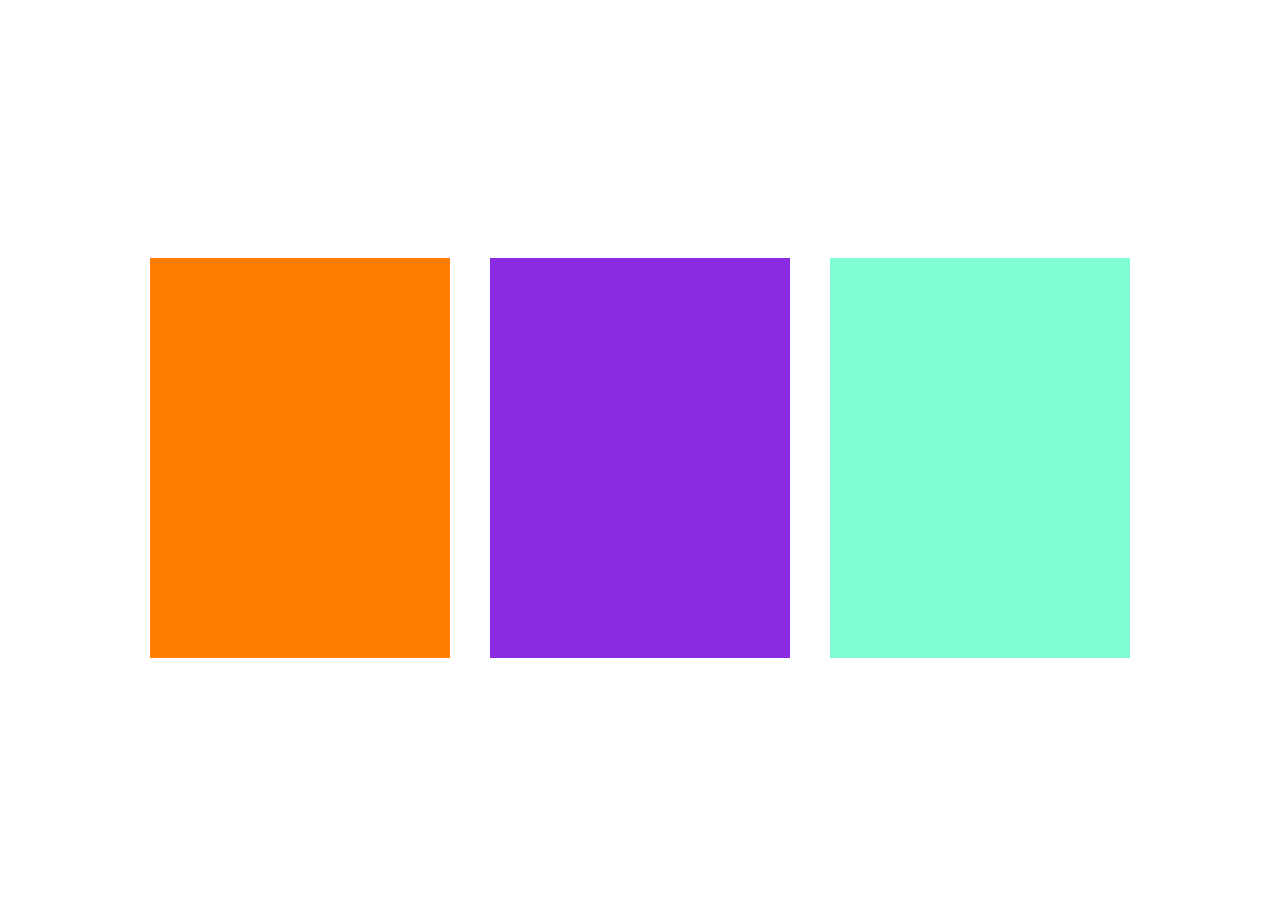
<file: class-2-assigment-solution.html>
<!DOCTYPE html>
<html lang="en">
  <head>
    <meta charset="UTF-8" />
    <meta name="viewport" content="width=device-width, initial-scale=1.0" />
    <title>Assignment 2 Solution</title>

    <style>
      /* body {
          
          height: 1000px;
      } */
      .container {
        display: flex;
        width: 100%;
        height: 100vh;
        flex-wrap: wrap;
        /* flex-grow: 24; */
        flex-direction: row;
        justify-content: center;
        gap: 40px;
        align-items: center;
      }

      .circle {
        width: 300px;
        height: 400px;
        /* border-radius: 100%; */
        background-color: rgb(255, 125, 0);
      }
    </style>
  </head>
  <body>
    <div class="container">
      <div class="circle"></div>
      <div class="circle" style="background-color: blueviolet;"></div>
      <div class="circle" style="background-color: aquamarine;"></div>
    </div>
  </body>
</html>
</file>
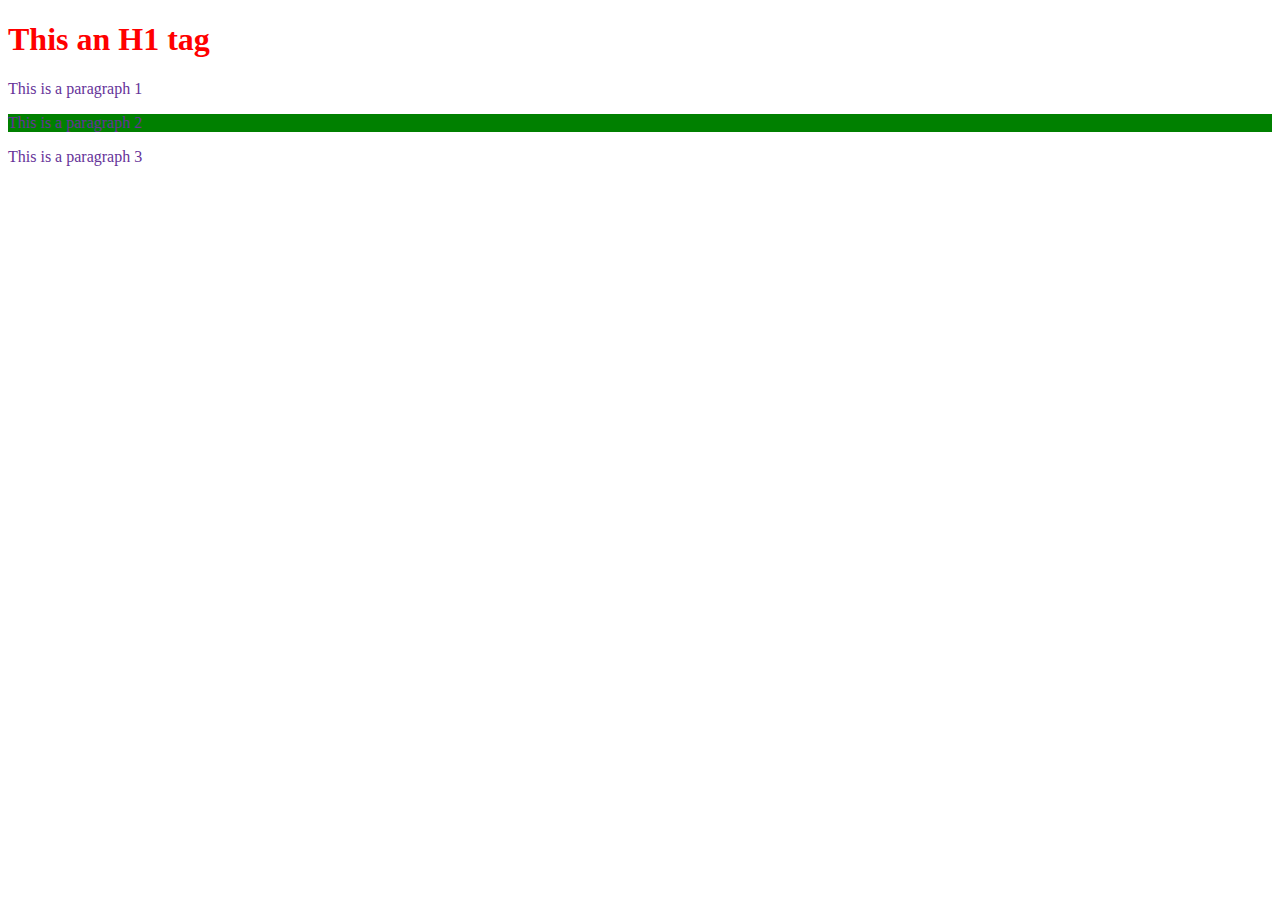
<file: class-2.html>
<!DOCTYPE html>
<html>
  <head>
    <title>Class Two</title>
    <!-- There are three way to apply CSS -->
    <!-- 1. Inline CSS -->
    <!-- 2. Internal CSS -->
    <style>
      p {
        color: rebeccapurple;
      }

      .bg-green {
        background-color: green;
      }
    </style>
    <!-- 3. External CSS -->
  </head>
  <body>
    <!-- Inline CSS -->
    <h1 style="color: red">This an H1 tag</h1>
    <p>This is a paragraph 1</p>
    <p class="bg-green">This is a paragraph 2</p>
    <p class="color-green">This is a paragraph 3</p>
  </body>
  <!-- Prettier -->
  <!-- Material Icon -->
  <!-- HTML 5 Boilerplate -->
</html>
</file>
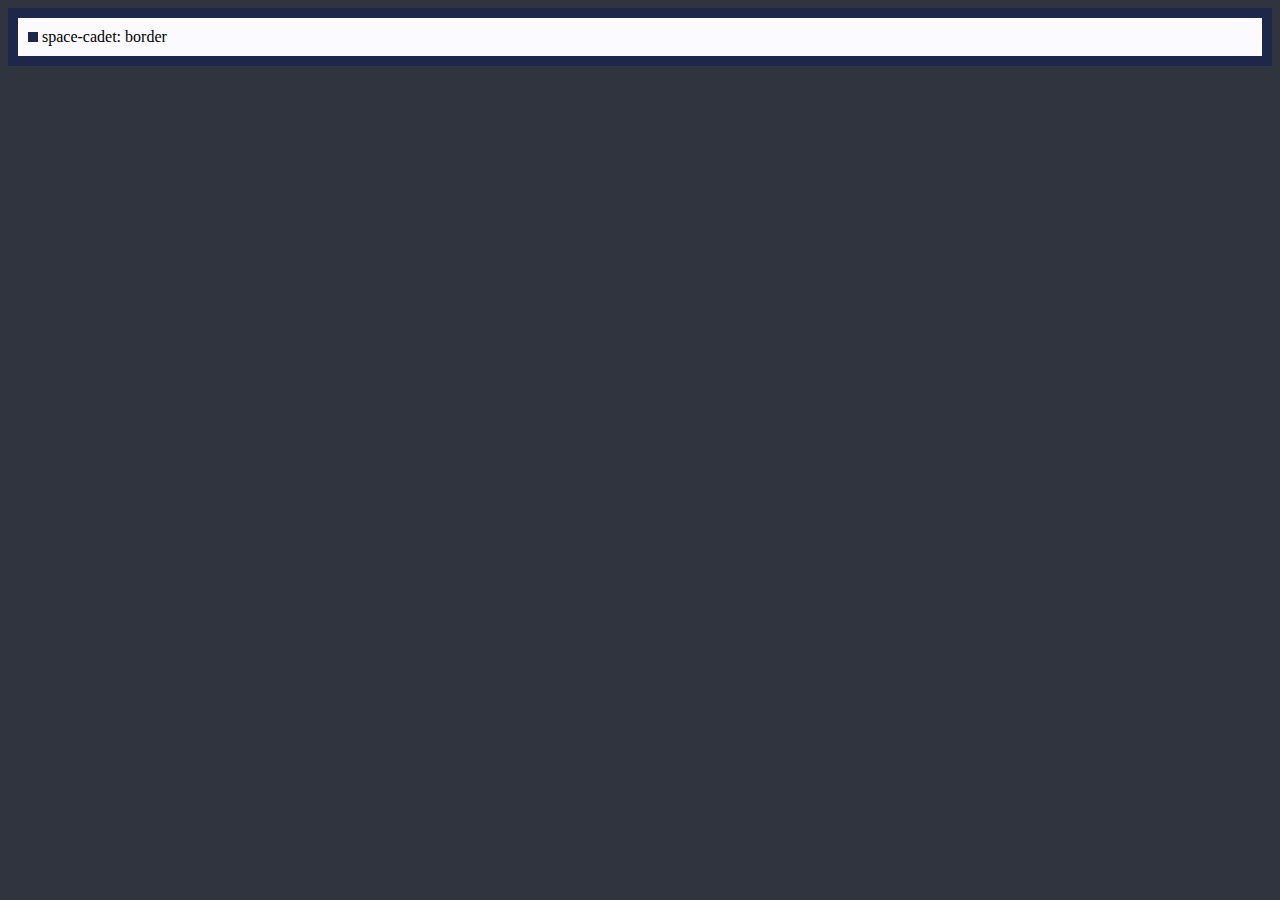
<file: class-3.html>
<!DOCTYPE html>
<html lang="en">
  <head>
    <meta charset="UTF-8" />
    <meta name="viewport" content="width=device-width, initial-scale=1.0" />
    <title>Box Model</title>

    <style>
      body {
        background-color: #30343F;
      }
      #box-container {
        border: 10px solid #1e2749;
        padding: 10px;
        background-color: #fafaff;
      }

      .bg-space-cadet {
        background-color: #1e2749;
      }

      .box {
        display: inline-block;
        width: 10px;
        height: 10px;
      }
    </style>
  </head>
  <body>
    <div id="box-container">
      <div>
        <span class="box bg-space-cadet"></span>
        space-cadet: border
      </div>
    </div>
  </body>
</html>
</file>
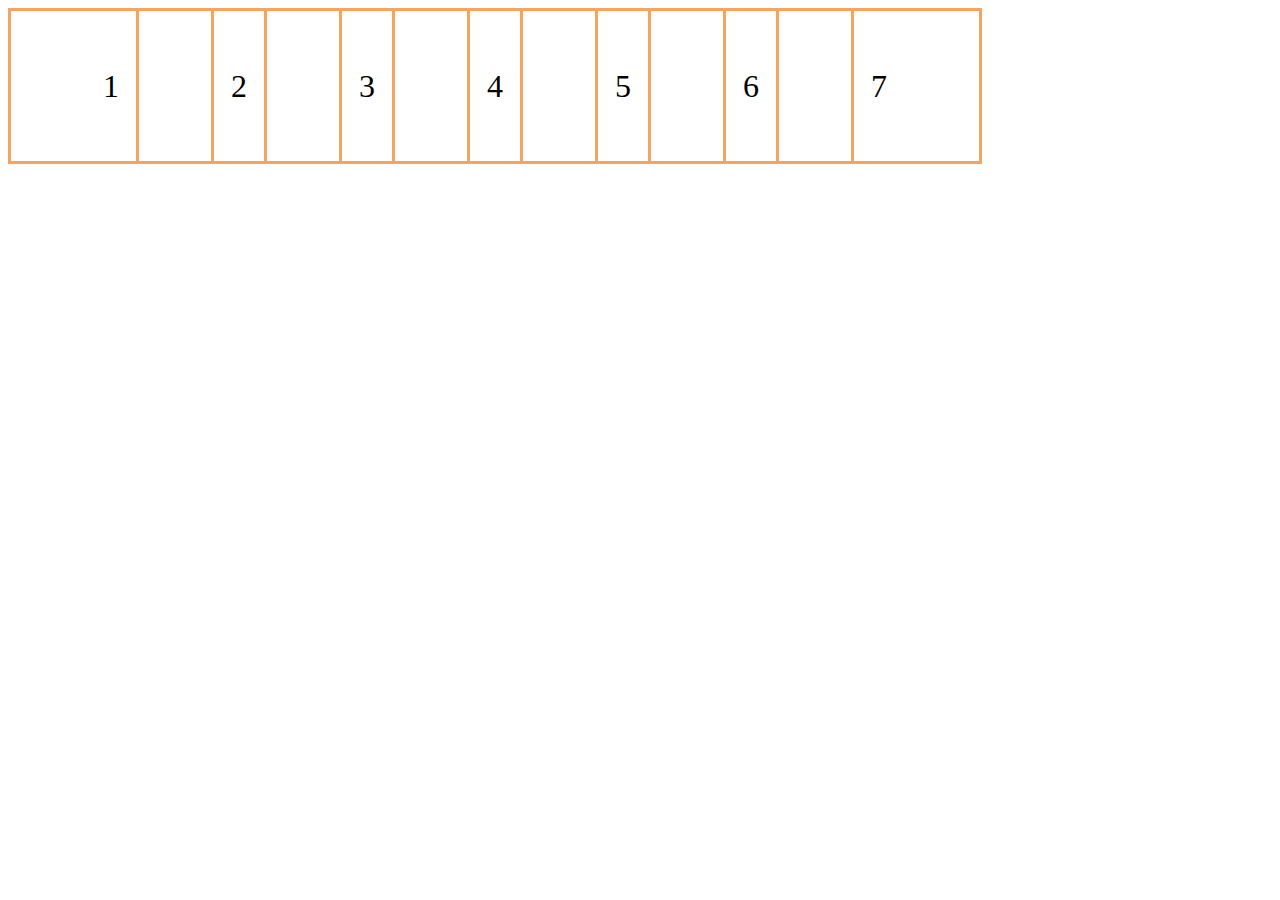
<file: class-4.html>
<!DOCTYPE html>
<html lang="en">
  <head>
    <meta charset="UTF-8" />
    <meta name="viewport" content="width=device-width, initial-scale=1.0" />
    <title>Grids</title>

    <style>
      .grid-container {
        display: grid;
        grid-template-columns: repeat(10, minmax(0, 1fr));
        gap: 16px;
        /* height: 100vh; */
        /* justify-content: end;
        align-items: start; */
      }

      .box {
        display: flex;
        justify-content: center;
        align-items: center;
        font-size: xx-large;
        width: 200px;
        height: 150px;
        border: 3px solid sandybrown;

        /* grid-row: 1 /3; */
        /* grid-column: 1 /2; */
      }

      /* .flex-container:nth-child(odd) {
        align-items: start;
      } */
    </style>
  </head>
  <body>
    <div class="grid-container">
      <div class="box">1</div>
      <div class="box">2</div>
      <div class="box">3</div>
      <div class="box">4</div>
      <div class="box">5</div>
      <div class="box">6</div>
      <div class="box">7</div>
    </div>
  </body>
</html>
</file>
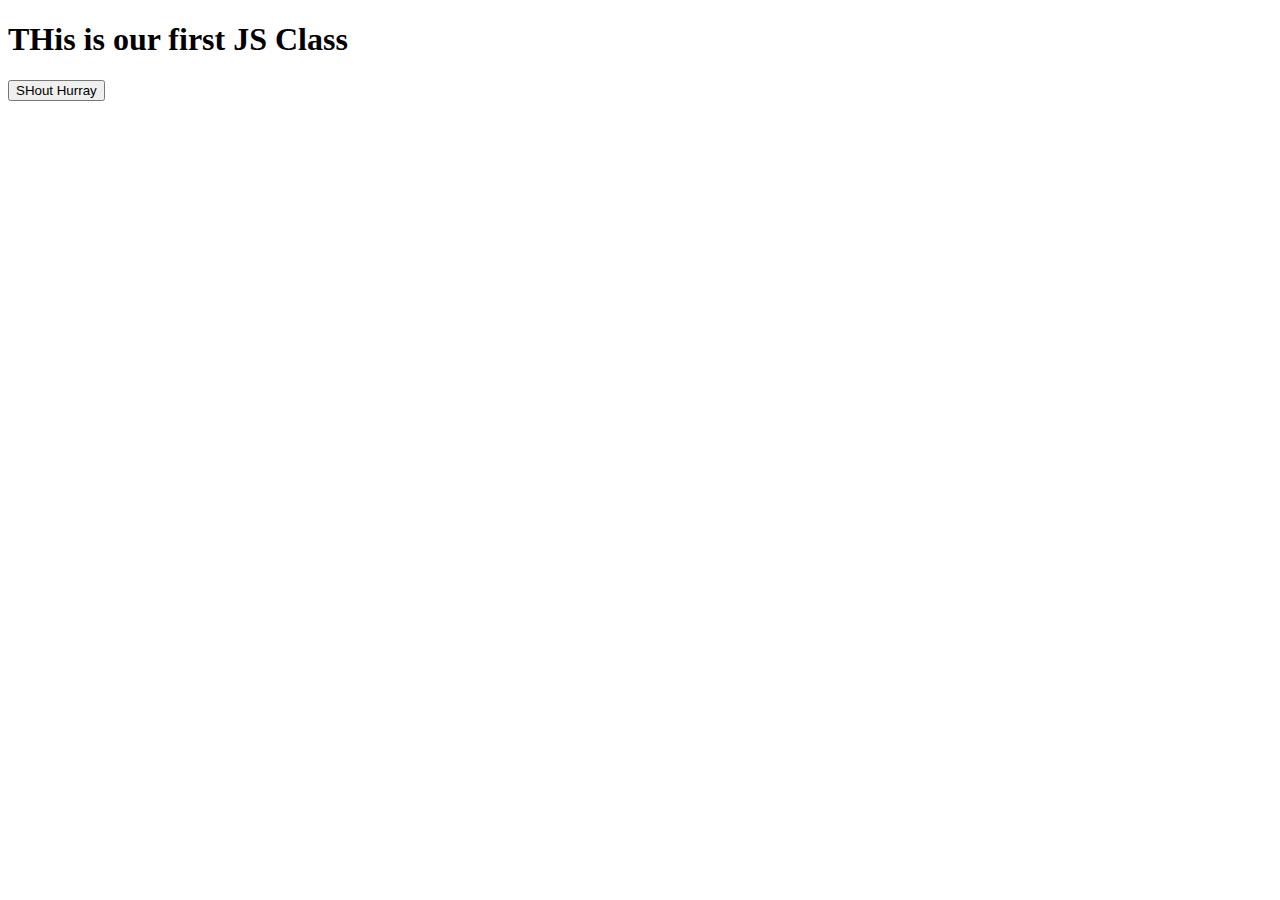
<file: class-5.html>
<!DOCTYPE html>
<html lang="en">
  <head>
    <meta charset="UTF-8" />
    <meta name="viewport" content="width=device-width, initial-scale=1.0" />
    <title>Hello This Is JS Tutorial</title>

    <script src="./scripts/class-5.js"></script>
  </head>
  <body>
    <h1>THis is our first JS Class</h1>
    <button onclick='alert("Hurray")'>SHout Hurray</button>
  </body>
</html>
</file>
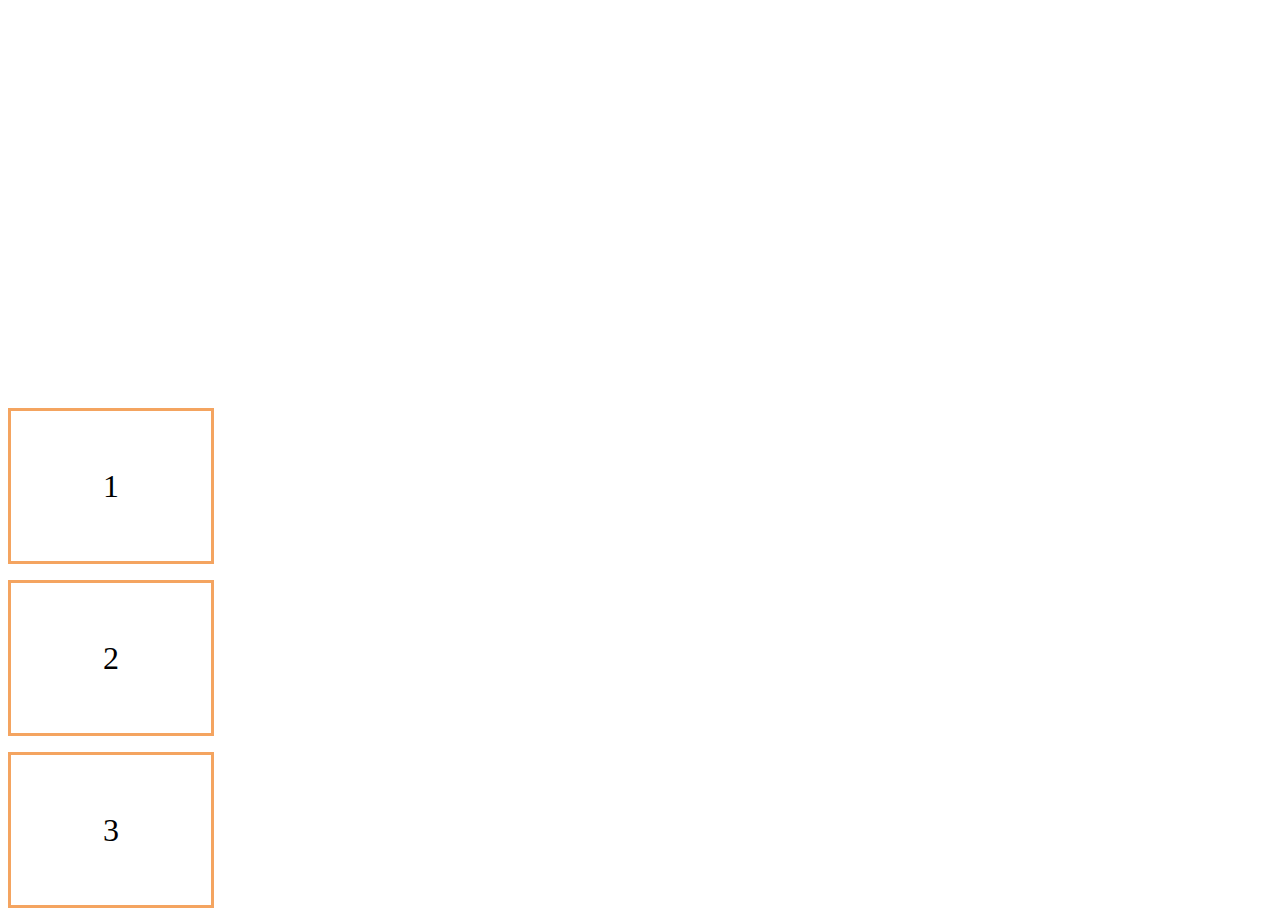
<file: assignments-solution/class-3.1.html>
<!DOCTYPE html>
<html lang="en">
  <head>
    <meta charset="UTF-8" />
    <meta name="viewport" content="width=device-width, initial-scale=1.0" />
    <title>Box</title>

    <style>
      .flex-container {
        display: flex;
        flex-direction: column;
        gap: 16px;
        height: 100vh;
        justify-content: end;
        align-items: start;
      }
      .box {
        display: flex;
        justify-content: center;
        align-items: center;
        font-size: xx-large;
        width: 200px;
        height: 150px;
        border: 3px solid sandybrown;
      }

      /* .flex-container:nth-child(odd) {
        align-items: start;
      } */
    </style>
  </head>
  <body>
    <div class="flex-container">
      <div class="box">1</div>
      <div class="box">2</div>
      <div class="box">3</div>
    </div>
  </body>
</html>
</file>
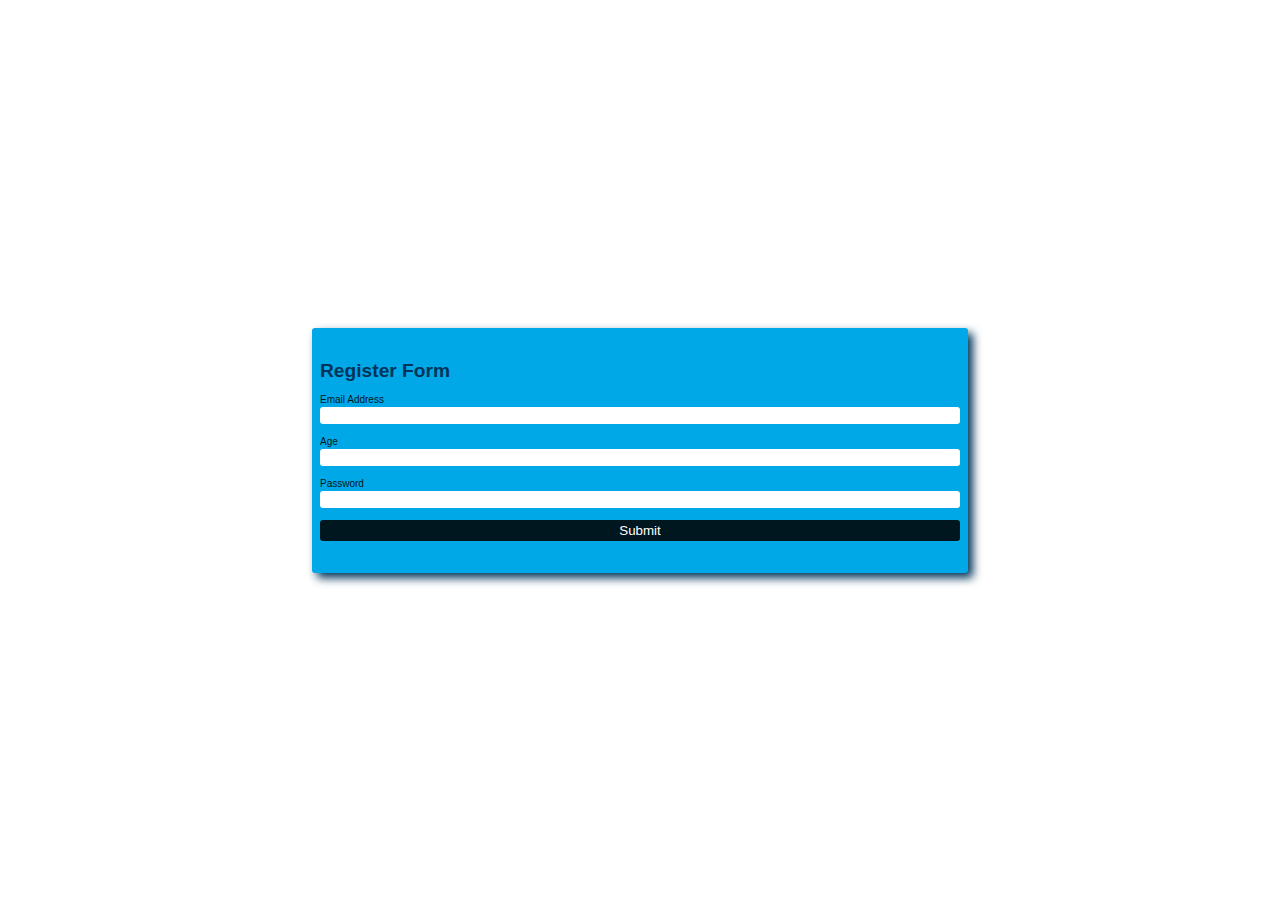
<file: assignments-solution/class-3.html>
<!DOCTYPE html>
<html lang="en">
  <head>
    <meta charset="UTF-8" />
    <meta name="viewport" content="width=device-width, initial-scale=1.0" />
    <link rel="stylesheet" href="./../styles/class-3.css" />
    <title>Login</title>
  </head>
  <body class="bg-rich-black">
    <div class="container">
      <form class="form-container" action="">
        <h2 class="form-title">Register Form</h2>
        <div class="form-field">
          <label for="email_address">Email Address</label>
          <input type="email" id="email_address" required="true" />
        </div>
        <div class="form-field">
          <label for="age">Age</label>
          <input type="number" id="age" required min="18" max="70" />
        </div>
        <div class="form-field">
          <label for="password">Password</label>
          <input
            type="password"
            id="password"
            required
            minlength="5"
            maxlength="12"
          />
        </div>
        <button type="submit" class="btn-rich-black">Submit</button>
      </form>
    </div>
  </body>
</html>

<!-- / ====> Root/Home Folder -->
<!-- ./ ====> Current Folder -->
<!-- ../ ====> Go to back by one level -->
<!-- ../../ ====> Go to back by 2 levels -->
<!-- ../../../..n ====> Go to back by n levels -->
<!-- ./styles/ ====> from the current folder go into styles folder -->
<!-- ./../../styles/ -->
</file>
<file: styles/class-3.css>
:root {
  /* CSS HEX */
  --white: #ffffffff;
  --rich-black: #00171fff;
  --prussian-blue: #003459ff;
  --cerulean: #007ea7ff;
  --picton-blue: #00a8e8ff;
}

* {
  font-family: Verdana, Geneva, Tahoma, sans-serif;
  margin: 0;
}

.form-title {
  font-size: larger;
  color: var(--prussian-blue);
}

.container {
  display: flex;
  justify-content: center;
  align-items: center;
  height: 100vh;
  margin: 0;
  background-color: var(--white);
}

.form-container {
  width: 50%;
  background-color: var(--picton-blue);
  display: flex;
  flex-direction: column;
  border-radius: 3px;
  padding: 32px 8px 32px 8px;
  gap: 12px;
  box-shadow: 5px 5px 10px var(--prussian-blue);
}

.form-container label {
  font-size: x-small;
  color: var(--rich-black);
}

.form-container input {
  border: 0;
  border-radius: 3px;
}

.btn-rich-black {
  border: 0;
  padding-top: 3px;
  padding-bottom: 3px;
  border-radius: 3px;
  background-color: var(--rich-black);
  color: var(--white);
}

.btn-rich-black:hover {
  /* color: var(--rich-black); */
  background-color: var(--prussian-blue);
  /* border: .5px solid var(--rich-black); */
}

.form-field {
  display: flex;
  flex-direction: column;
  gap: 2px;
}
</file>
